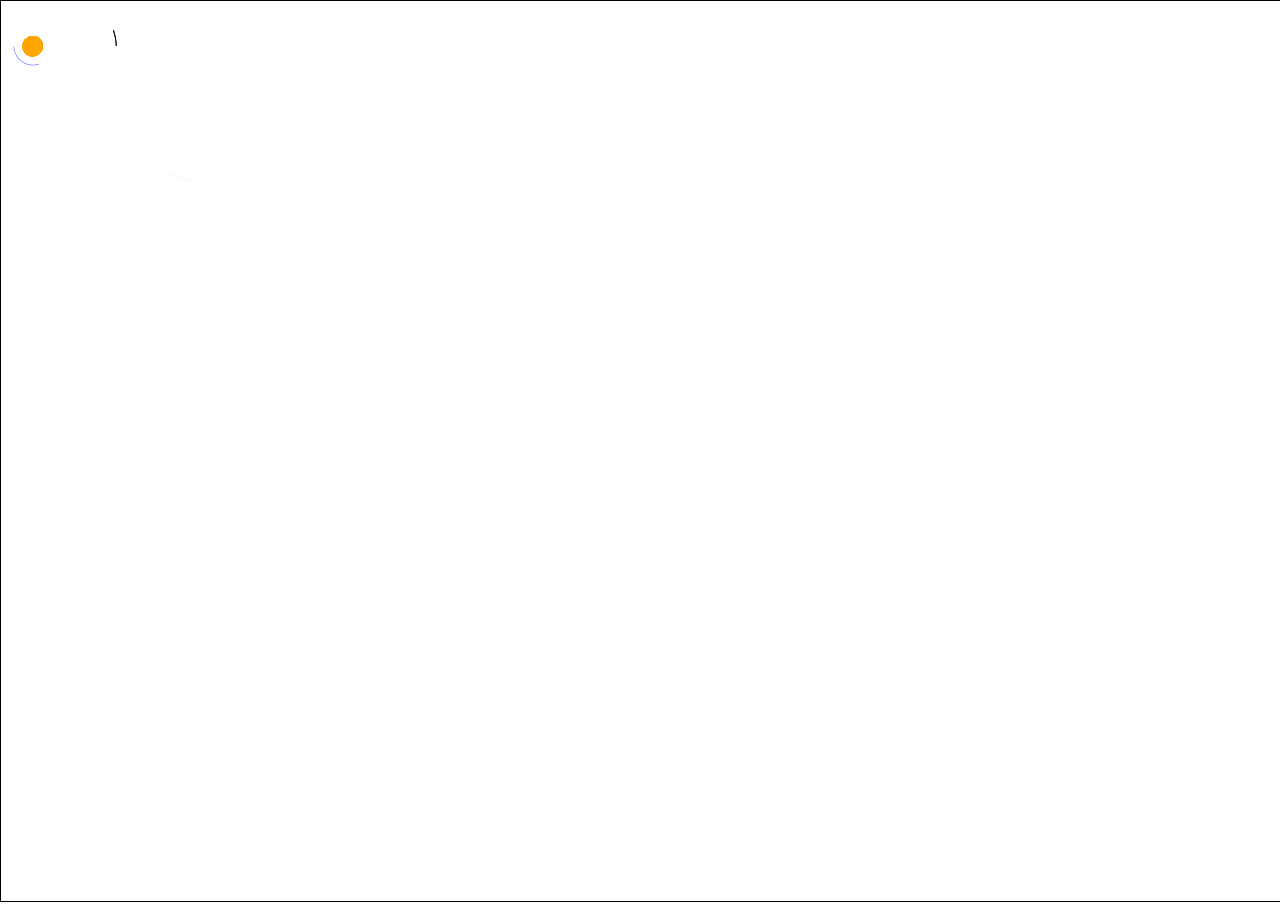
<file: SolarSystem/SolarSystem_v1.9/index.html>
<!DOCTYPE html>
<html lang="fr">

<head>
    <meta charset="UTF-8">
    <meta http-equiv="X-UA-Compatible" content="IE=edge">
    <meta name="viewport" content="width=device-width, initial-scale=1.0">
    <title>test</title>
    <link rel="stylesheet" href="style.css">

</head>

<body>

    <canvas>
    
    </canvas>

    <style type="text/css"></style>

    <script src="script.js"></script>
</body>

</html>
</file>
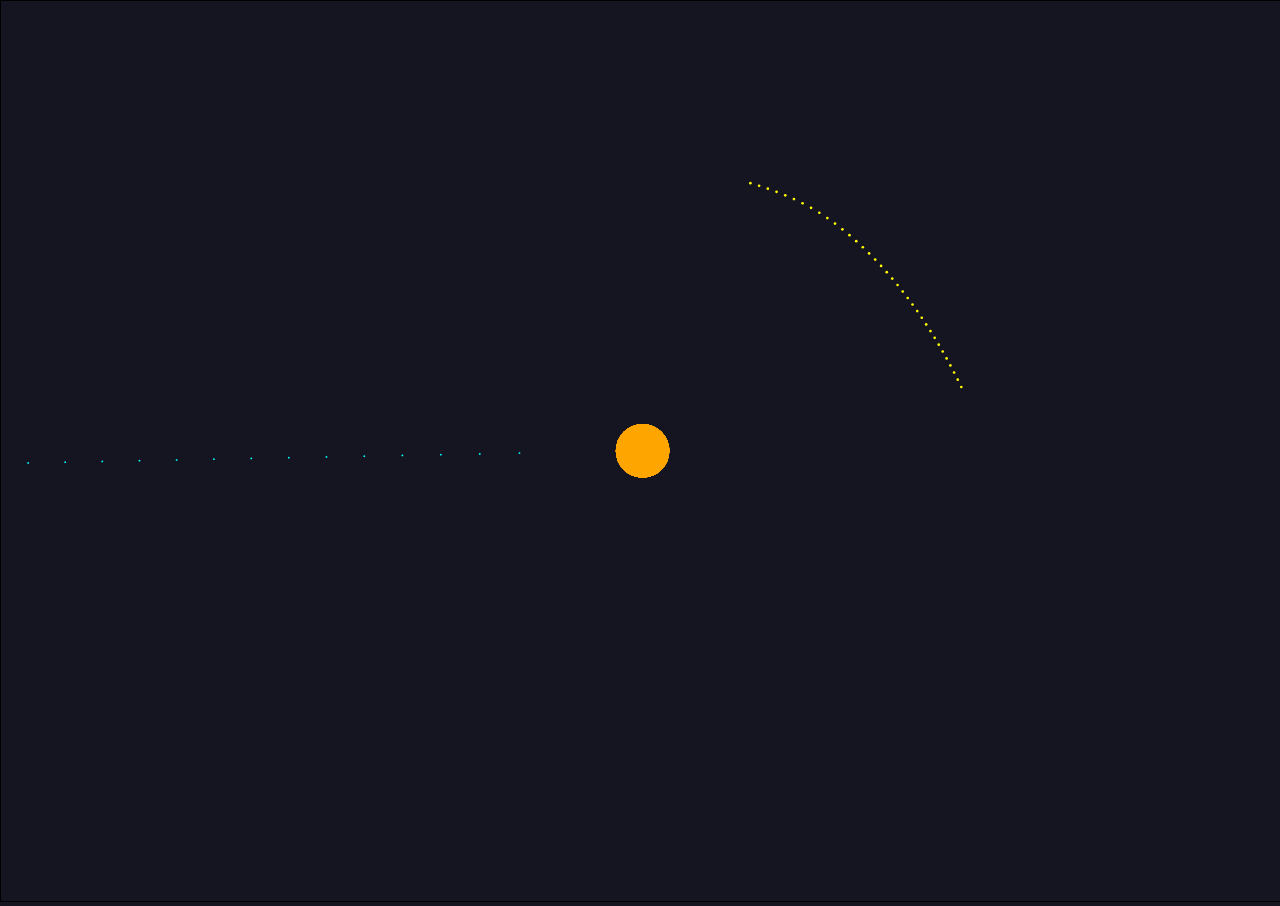
<file: SolarSystem/SolarSystem_v3.0/index.html>
<!DOCTYPE html>
<html lang="fr">

<head>
    <meta charset="UTF-8">
    <meta http-equiv="X-UA-Compatible" content="IE=edge">
    <meta name="viewport" content="width=device-width, initial-scale=1.0">
    <title>test</title>
    <link rel="stylesheet" href="style.css">

</head>

<body>

    <canvas></canvas>

    <script src="script.js"></script>

</body>

</html>
</file>
<file: SolarSystem/SolarSystem_v1.9/style.css>
body {
    margin: 0;
    overflow-y: hidden;
    overflow-x: hidden;
    /*background-color: beige;*/
}

canvas {
    border: 1px solid black;
}
</file>
<file: SolarSystem/SolarSystem_v3.0/style.css>
body {
    margin: 0;
    overflow-y: hidden;
    overflow-x: hidden;
    background-color: #151421;
}

canvas {
    border: 1px solid black;
}
</file>
